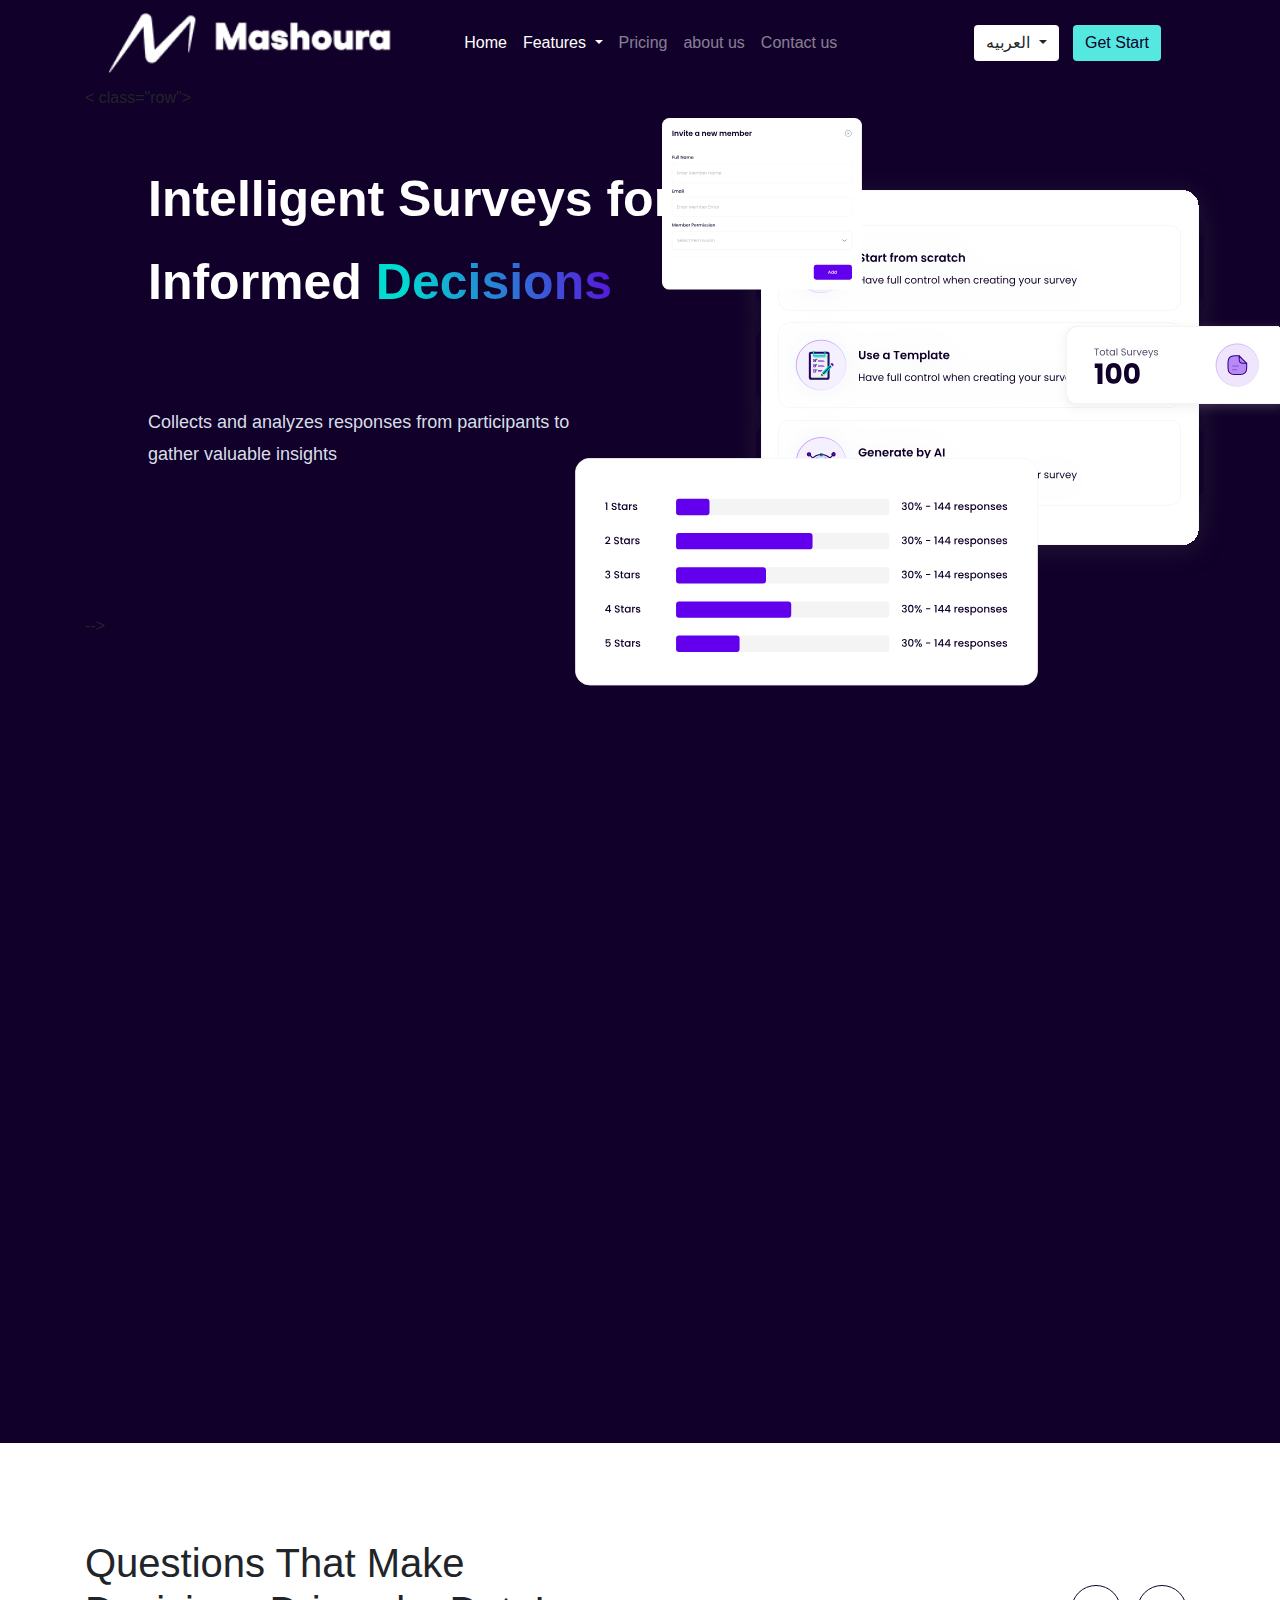
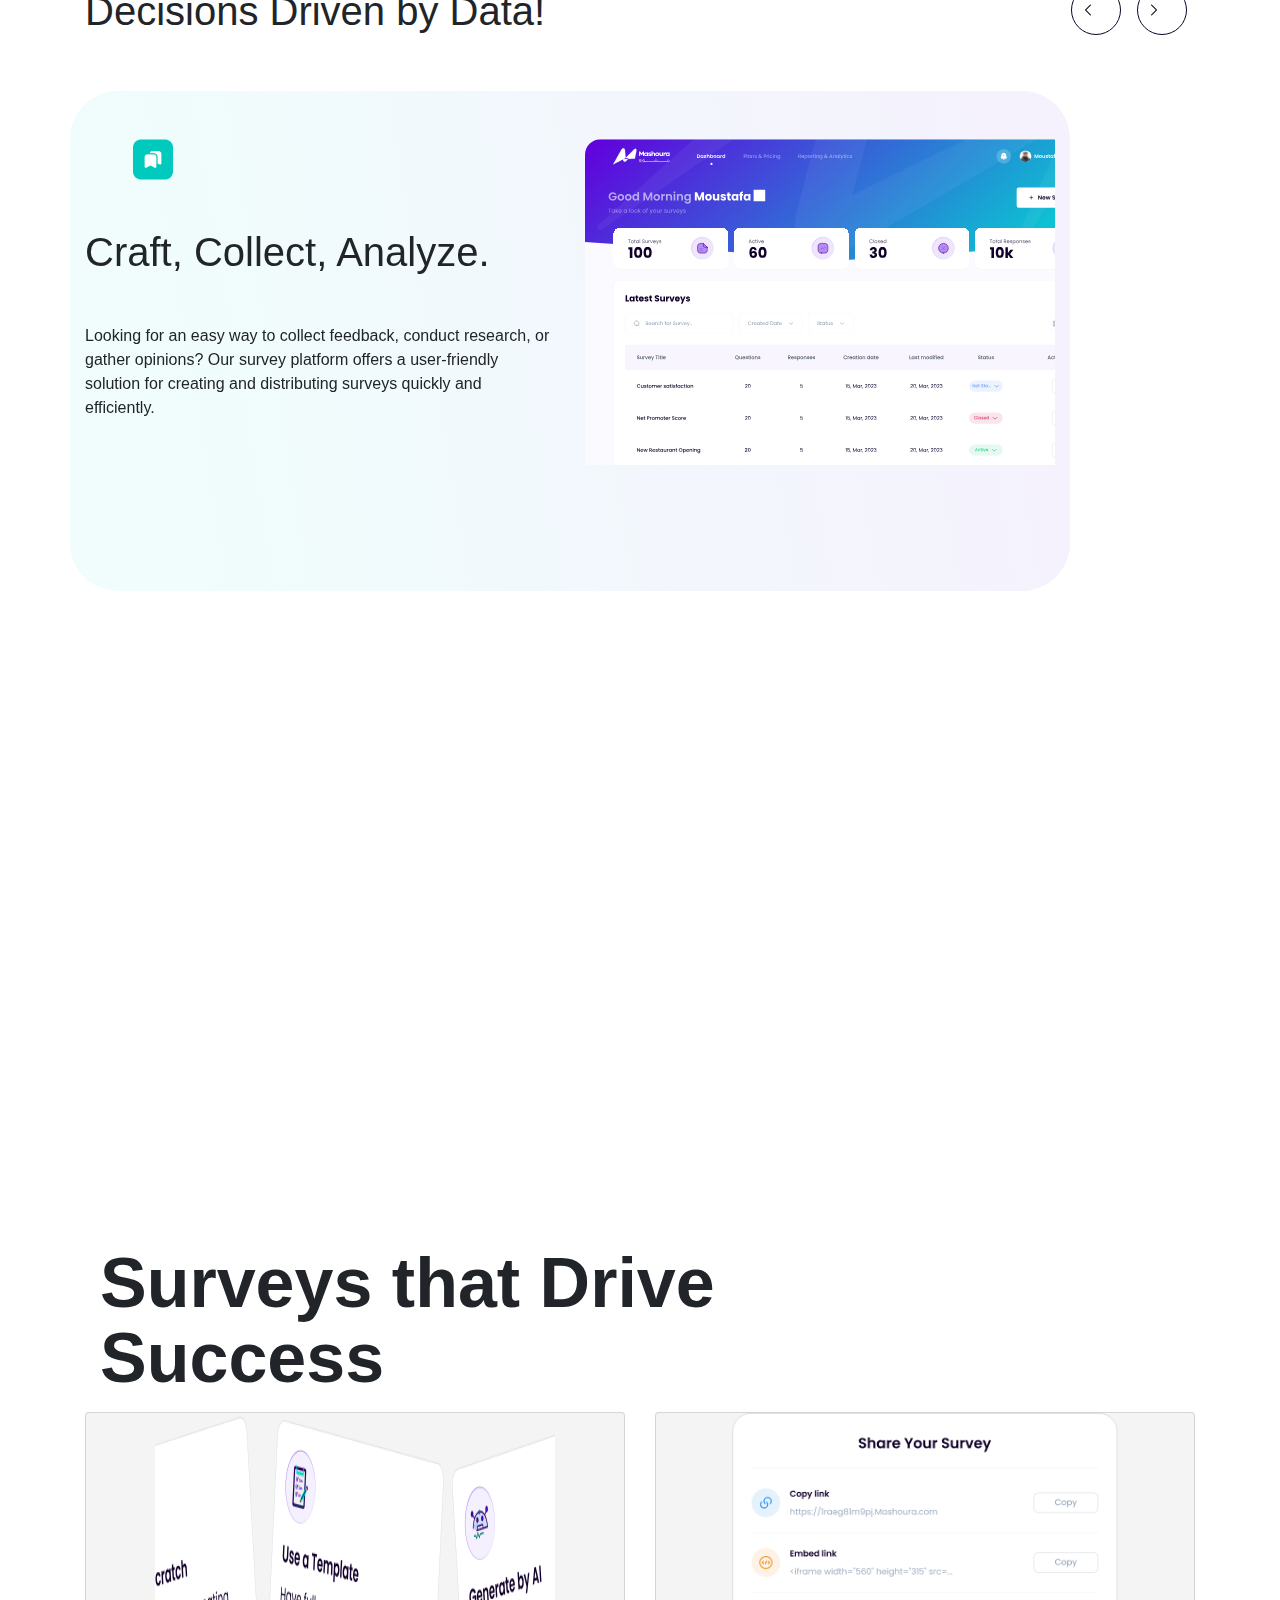
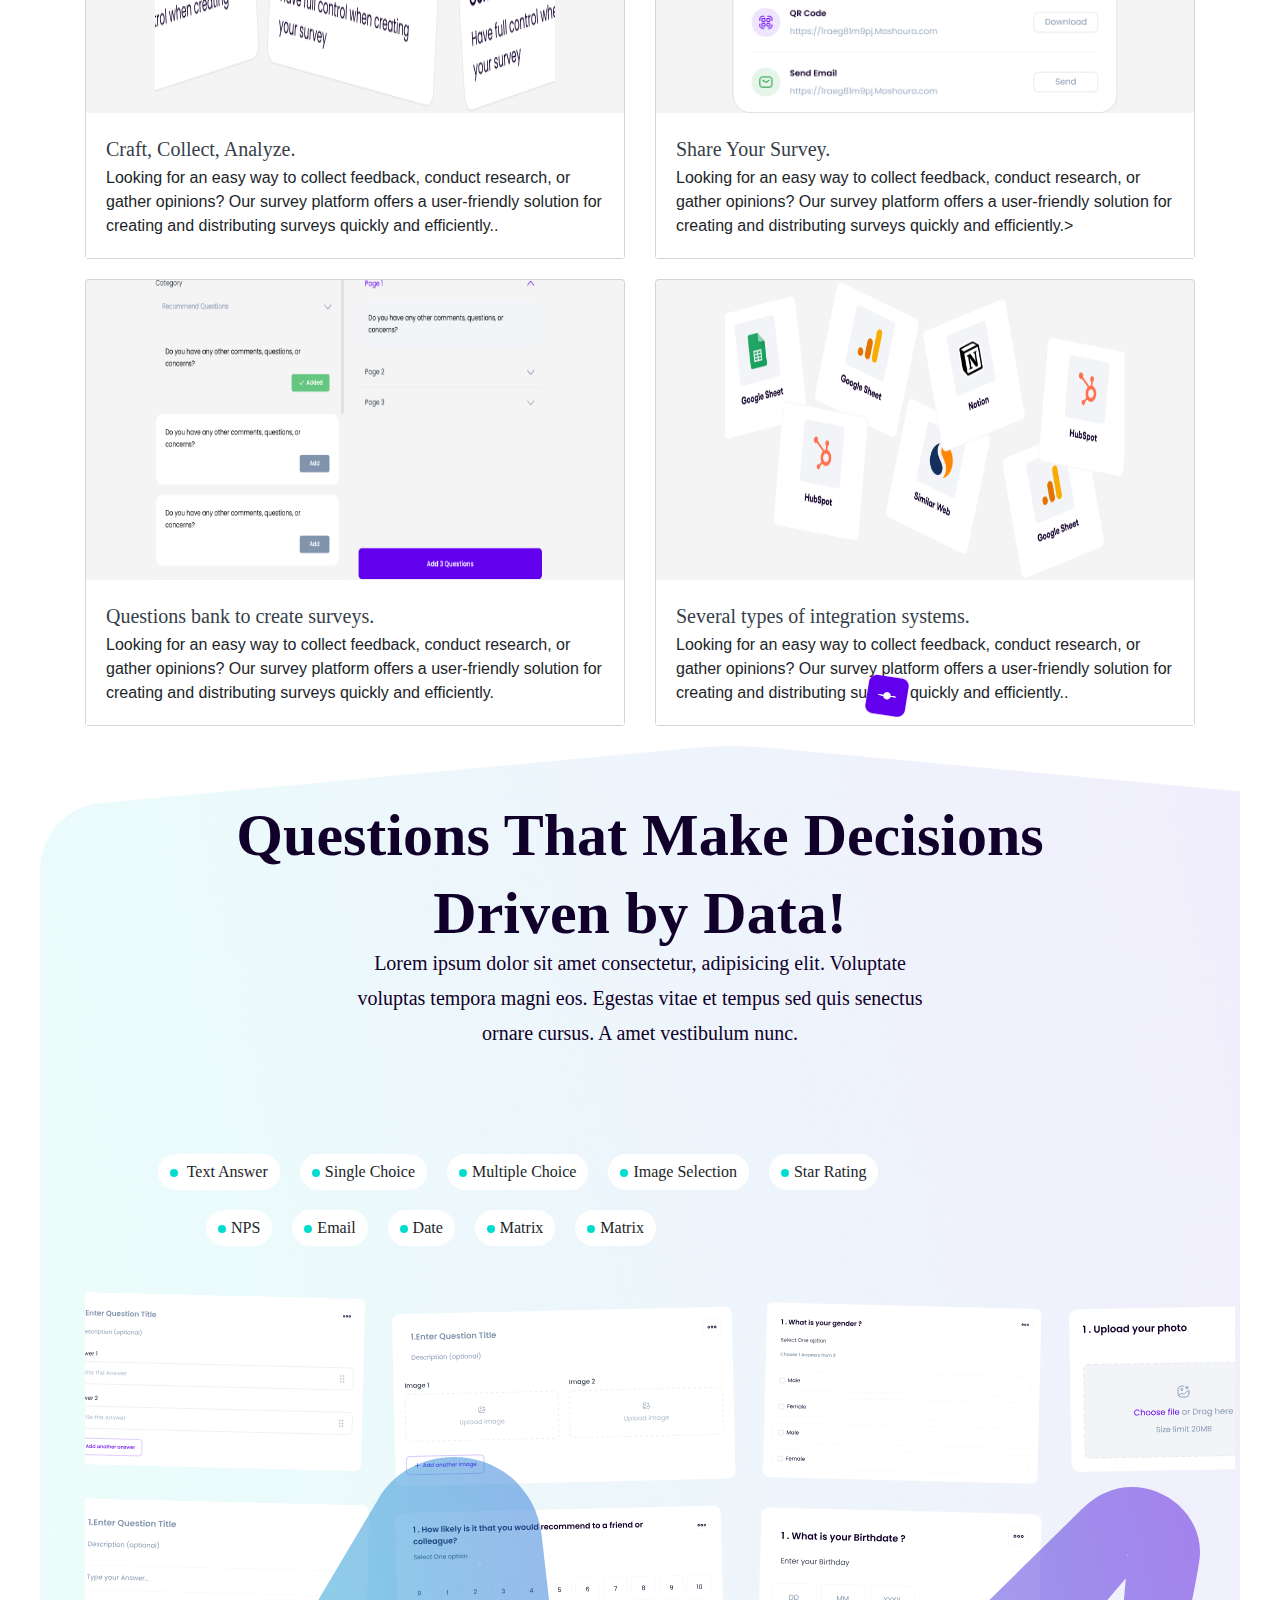
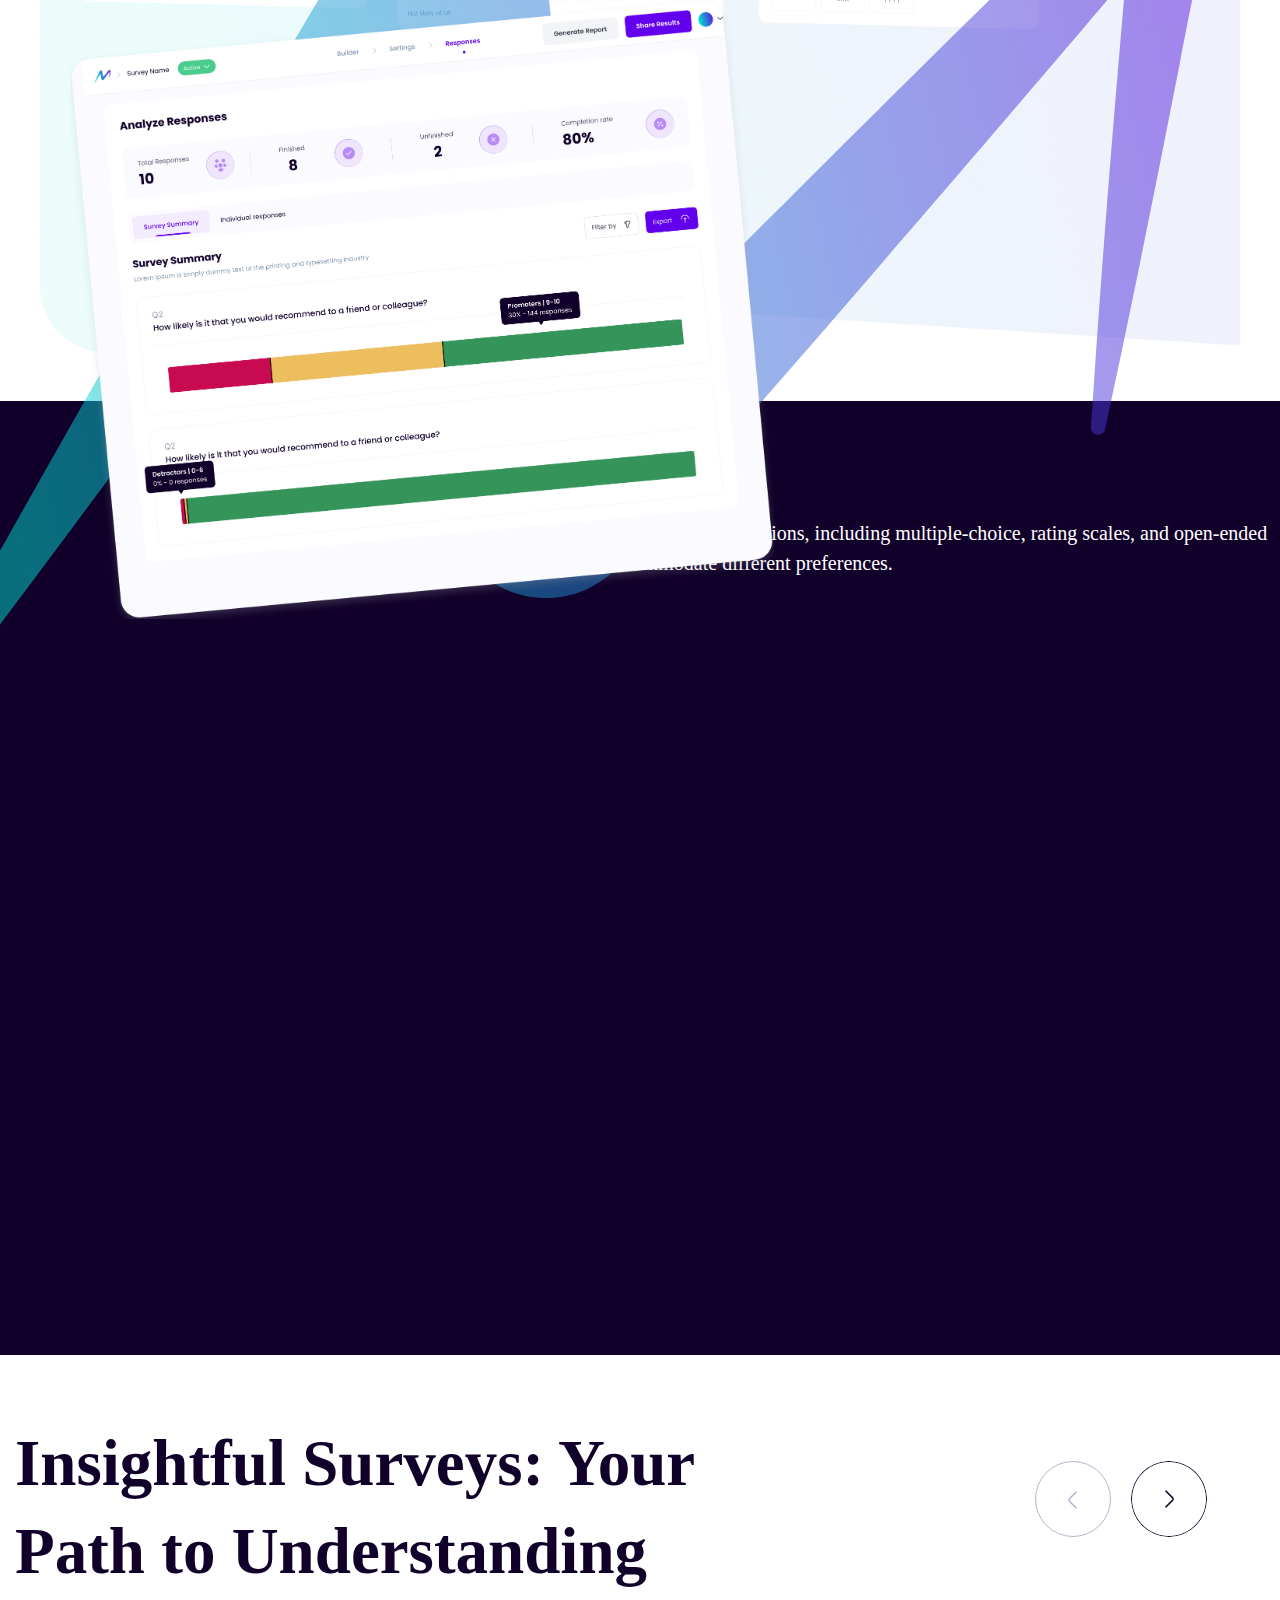
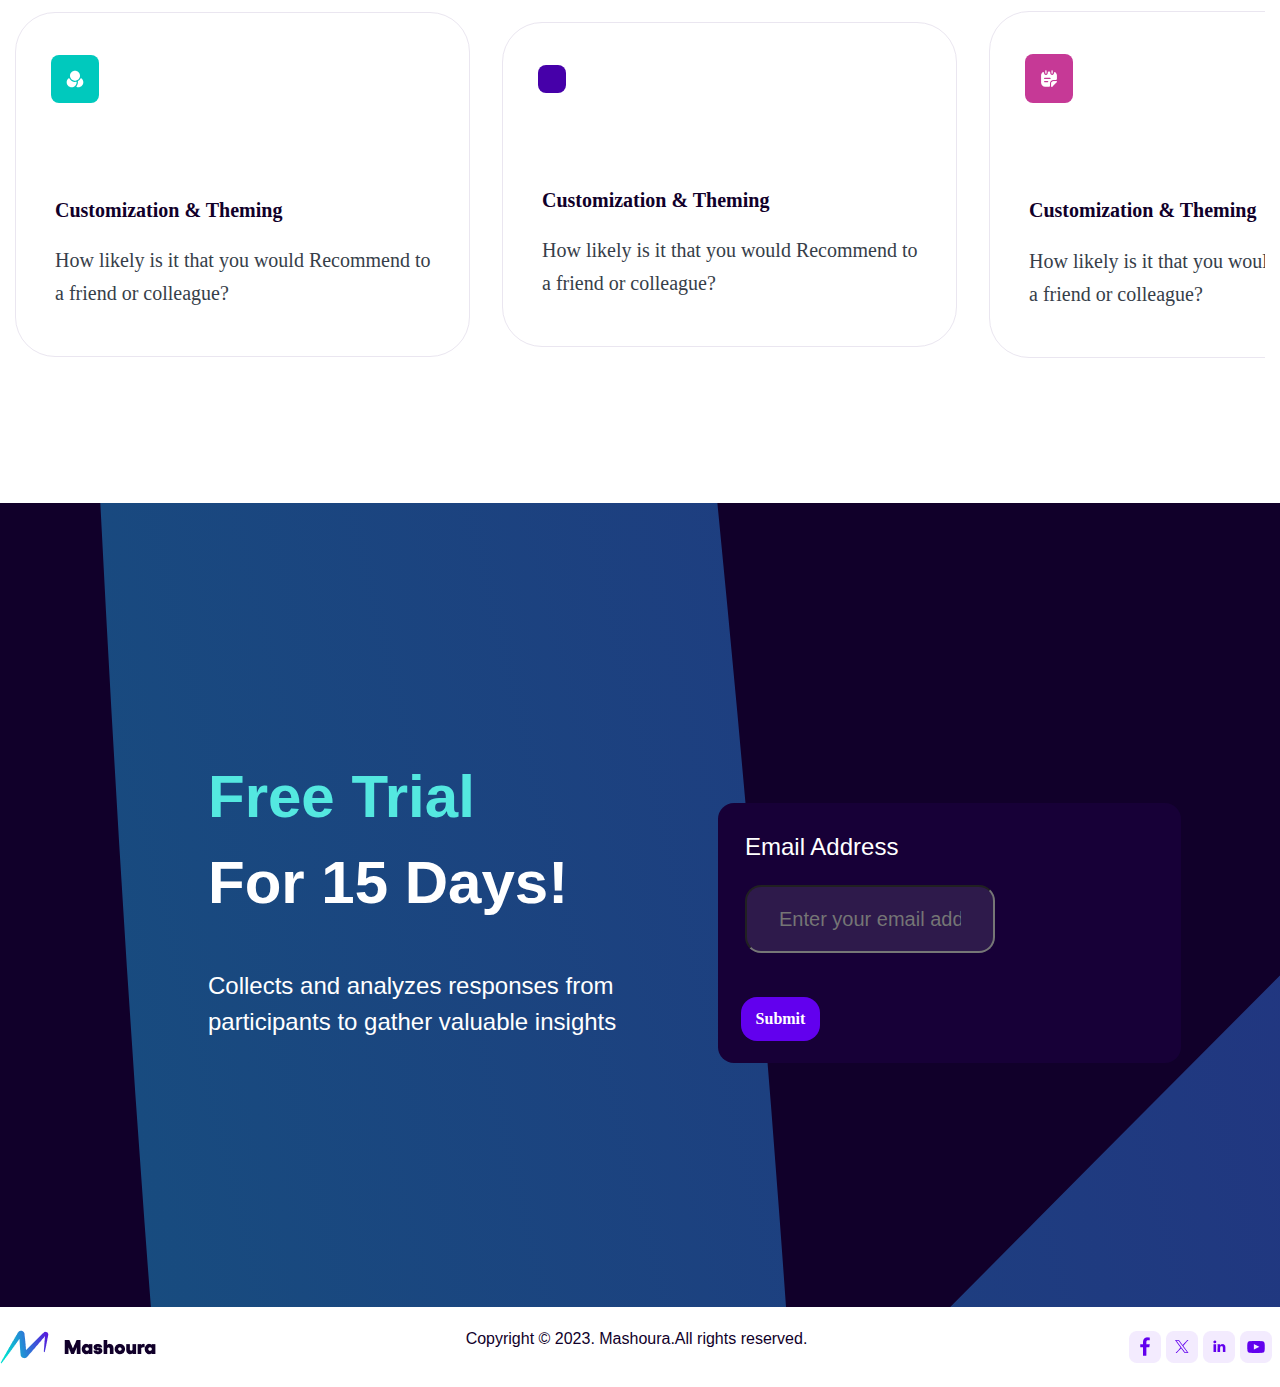
<file: feature.html>
<!DOCTYPE html>
<html lang="en">
<head>
  <meta charset="UTF-8">
  <meta name="viewport" content="width=device-width, initial-scale=1.0">
  <title>Bootstrap HTML Page</title>
  <!-- Bootstrap CSS -->
  <link href="https://stackpath.bootstrapcdn.com/bootstrap/4.5.2/css/bootstrap.min.css" rel="stylesheet">
  <link rel="stylesheet" href="https://unpkg.com/swiper/swiper-bundle.min.css">
  <link rel="stylesheet" href="https://cdnjs.cloudflare.com/ajax/libs/OwlCarousel2/2.3.4/assets/owl.carousel.min.css">
  <link rel="stylesheet" href="https://cdnjs.cloudflare.com/ajax/libs/OwlCarousel2/2.3.4/assets/owl.theme.default.min.css">
  
  <!-- Custom CSS -->
  <link href="./css/feature.css" rel="stylesheet">
</head>
<body>
<section class "container">
<nav style="background-color:#11002A ;" class="navbar navbar-expand-lg navbar-dark ">
    <div class="container">
        <a class="navbar-brand flex-grow-2 px-lg-4" href="#"><img src="./image/back.png" alt="kk" height="60"></a>
        <button class="navbar-toggler" type="button" data-toggle="collapse" data-target="#navbarNavDropdown"
          aria-controls="navbarNavDropdown" aria-expanded="false" aria-label="Toggle navigation">
          <span class="navbar-toggler-icon"></span>
        </button>
        <div class="collapse navbar-collapse justify-content-center px-lg-4 flex-grow-1" id="navbarNavDropdown">
          <ul class="navbar-nav">
            <li class="nav-item active"  >
              <a class="nav-link p-lg-2" href="index.html">Home </a>
            </li>
            <li class="nav-item dropdown active" ">
              <a class="nav-link dropdown-toggle p-lg-2" href="feature.html" id="navbarDropdownMenuLink" role="button"
                data-toggle="dropdown" aria-haspopup="true" aria-expanded="false">
                Features <span class="sr-only">(current)</span>
              </a>
              <div class="dropdown-menu" aria-labelledby="navbarDropdownMenuLink">
                <a class="dropdown-item" href="#">Action</a>
                <a class="dropdown-item" href="#">Another action</a>
                <a class="dropdown-item" href="#">Something else here</a>
                <img src="./image/f.png" style="position: absolute; left: 170px; top:0px;">

              </div>
            </li>
            <li class="nav-item">
              <a class="nav-link p-lg-2" href="#">Pricing</a>
            </li>
            <li class="nav-item">
              <a class="nav-link p-lg-2" href="#">about us</a>
            </li>
            <li class="nav-item">
              <a class="nav-link p-lg-2" href="#">Contact us</a>
            </li>
          </ul>
          <div class="d-flex align-items-center flex-grow-1 justify-content-end">
            <div class="dropdown">
              <button  class="btn dropdown-toggle mx-1" type="button" id="languageDropdown" data-bs-toggle="dropdown"
                aria-expanded="false">
                العربيه
              </button>
            </div>
            <button style="background-color: #54E8E0; color:#11002A ; " class="btn">Get Start</button>
          </div>
        </div>
    </div>
</nav>

<section class="hero-section ">
  <div class="container">
    < class="row">
      <div class="col-lg-4 col-md-12 col-sm-12 text-right  flex-wrap">
        <h1 class="m-5  ">
          Intelligent Surveys for Informed <span class="d">Decisions</span>
        </h1>
        <p class="lead  text-md-start text-wrap m-5">Collects and analyzes responses from participants to gather valuable insights</p>
      </div>
    
    <div class="col-lg-8 col-md-12 col-sm-12 p-md-5 d-flex img-container">
        <div class="img-survey">
          <img src="./image/Create a survey.svg" class="w-100">
        </div>
        <div class="img-sur2 d-none d-lg-block w-100">
          <img src="./image/Frame 1000005107.svg" class="" />
        </div>
        <div class="img-sur3 d-none d-lg-block w-100">
          <img src="./image/Chart 5.svg " >
        </div>
        <div class="img-sur4 d-none d-lg-block w-100">
          <img src="./image/Frame 1000004812.svg" >
        </div>
      </div>-->
    </div>
  </div>
</section>
</section>
<!-- Second section -->

<section class="que py-5 my-5">
  <div class="container overflow-hidden">
      <div class="row mb-5">
          <div class="col-lg-6 col-md-8 col-sm-12">
              <h1 class="fs-1 fw-bolder lh-base">Questions That Make Decisions Driven by Data!</h1>
          </div>
          <div class="col-lg-6 col-md-4 col-sm-12 d-flex justify-content-end align-items-end">
              <div class="btn-que m-2 left align-items-center align-content-center  ">
                  <img src="./image/left-chevron.png" class="img-fluid m-2" alt="Left Arrow">
              </div>
              <div class="btn-que m-2 Right align-content-center align-items-center ">
                  <img src="./image/chevron (1).png" class="img-fluid m-2" alt="Right Arrow">
              </div>
          </div>
      </div>
      <div class="swiper-container">
          <div class="swiper-wrapper">
              <div class="swiper-slide">
                  <div class="row que-div">
                      <div class="col-lg-6 col-md-8 col-sm-12">
                          <div class="m-5">
                              <img src="./image/Frame 1000005090 (3).png" class="img-fluid">
                          </div>
                          <h1 class="mb-5 fs-5 fw-bolder mt-5">Craft, Collect, Analyze.</h1>
                          <p class="lh-lg fs-5 fw-light">Looking for an easy way to collect feedback, conduct research, or gather opinions? Our survey platform offers a user-friendly solution for creating and distributing surveys quickly and efficiently.</p>
                      </div>
                      <div class="col-lg-6 col-md-4 col-sm-12 mt-5">
                          <img src="./image/Dashboard List View (1).svg" class="img-fluid" alt="Dashboard Image">
                      </div>
                  </div>
              </div>
              <div class="swiper-slide">
                  <div class="row que-div">
                      <div class="col-lg-6 col-md-8 col-sm-12">
                          <div class="m-5">
                              <img src="./image/Frame 1000005414 (1).png" class="img-fluid">
                          </div>
                          <h1 class="mb-5 fs-5 fw-bolder mt-5">Share Your Thoughts!</h1>
                          <p class="lh-lg fs-5 fw-light">Looking for an easy way to collect feedback, conduct research, or gather opinions? Our survey platform offers a user-friendly solution for creating and distributing surveys quickly and efficiently.</p>
                      </div>
                      <div class="col-lg-6 col-md-4 col-sm-12 mt-5">
                          <img src="./image/Welcoming  page.svg" class="img-fluid" alt="Dashboard Image">
                      </div>
                  </div>
              </div>
              <div class="swiper-slide">
                  <div class="row que-div">
                      <div class="col-lg-6 col-md-8 col-sm-12">
                          <div class="m-5">
                              <img src="./image/Frame 1000005414.png" class="img-fluid">
                          </div>
                          <h1 class="mb-5 fs-5 fw-bolder mt-5">Explore the Depths of Insight.</h1>
                          <p class="lh-lg fs-5 fw-light">Looking for an easy way to collect feedback, conduct research, or gather opinions? Our survey platform offers a user-friendly solution for creating and distributing surveys quickly and efficiently.</p>
                      </div>
                      <div class="col-lg-6 col-md-4 col-sm-12 mt-5">
                          <img src="./image/Desktop - 129.svg" class="img-fluid" alt="Dashboard Image">
                      </div>
                  </div>
              </div>
          </div>
          <div class="swiper-pagination"></div>
      </div>
  </div>
</section>
<section class="container sec-3">
  <div class="col-6">
    <p class="fs-1 fw-bolder sec-p ">Surveys that Drive Success</p></div>

    <div class="row row-cols-1 row-cols-md-2 g-4">
        <div class="col">
          <div class="card">
            <img src="./image/1 (2).png" class=" img-fixed-size img-fluid  " alt="...">
            <div class="card-body">
              <h1 class="card-title fw-bolder">Craft, Collect, Analyze.</h1>
              <p class="card-text fw-bold">Looking for an easy way to collect feedback, conduct research, or gather opinions? Our survey platform offers a user-friendly solution for creating and distributing surveys quickly and efficiently..</p>
            </div>
          </div>
        </div>
        <div class="col">
          <div class="card ">
           
            <img src="./image/2 (2).png" class="img-fixed-size  " alt="...">
       
            <div class="card-body ">
              <h1 class="card-title fw-bolder">Share Your Survey.</h1>
              <p class="card-text fw-bold">Looking for an easy way to collect feedback, conduct research, or gather opinions? Our survey platform offers a user-friendly solution for creating and distributing surveys quickly and efficiently.></p>
            </div>
          </div>
        </div>
        <div class="col">
          <div class="card">
            <img src="./image/3.png" class="img-fixed-size  " alt="...">
            <div class="card-body">
              <h1 class="card-title">Questions bank to create surveys.</h1>
              <p class="card-text">Looking for an easy way to collect feedback, conduct research, or gather opinions? Our survey platform offers a user-friendly solution for creating and distributing surveys quickly and efficiently.</p>
            </div>
          </div>
        </div>
        <div class="col">
          <div class="card">
            <img src="./image/4.png" class=" img-fixed-size" alt="...">
            <div class="card-body">
              <h1 class="card-title">Several types of integration systems.</h1>
              <p class="card-text">Looking for an easy way to collect feedback, conduct research, or gather opinions? Our survey platform offers a user-friendly solution for creating and distributing surveys quickly and efficiently..</p>
            </div>
          </div>
        </div>
      </div>

</section>
<section class="shape-stack1 container">
  <div  class="container">

    <div class="d-flex justify-content-center align-items-center container">
      <h1 class="ph ">Questions That Make Decisions 
        <br>Driven by Data!</h1>
      <p class="ph-1">Lorem ipsum dolor sit amet consectetur, adipisicing elit. Voluptate voluptas tempora magni eos. Egestas vitae et tempus sed quis senectus ornare cursus. A amet vestibulum nunc.</p>
    </div>

    
      <div class="row justify-content-between align-items-center m-5  te">
          <div class="col-lg-12 col-md-6 col-sm-12">
              <div class="d-flex flex-wrap gap-4">
                  <button class="btn  rounded-pill"><div class="circle"></div> Text Answer</button>
                  <button class="btn  rounded-pill"><div class="circle"></div>Single Choice</button>
                  <button class="btn  rounded-pill"><div class="circle"></div>Multiple Choice</button>
                  <button class="btn  rounded-pill"><div class="circle"></div>Image Selection</button>
                  <button class="btn rounded-pill"><div class="circle"></div>Star Rating</button>
               
                  
              </div>
          </div>
          <div class="col-lg-12 col-md-6 col-sm-12">
              <div class="d-flex flex-wrap gap-4 align-content-center align-items-center mx-5">
                <button class="btn  rounded-pill"><div class="circle"></div>NPS</button>
                  <button class="btn  rounded-pill"><div class="circle"></div>Email</button>
                  <button class="btn  rounded-pill"><div class="circle"></div>Date</button>
                  <button class="btn  rounded-pill"><div class="circle"></div>Matrix</button>
                  <button class="btn  rounded-pill"><div class="circle"></div>Matrix</button>
              </div>
          </div>
      </div>
  
    <img class="mask" alt="" src="./public/mask-group.svg">
  
  <img class="shape" loading="lazy" alt="" src="./public/frame-1000005090@2x.png">
  <img class="input" loading="lazy" alt="" src="./public/frame-1000005943@2x.png">
  <img class="link" loading="lazy" alt="" src="./public/frame-1000005946@2x.png">
  <img class="logic" loading="lazy" alt="" src="./public/star-2.svg">
</div>
</section>


<section class=" d-flex flex-column align-content-start align-items-start mw-100 sec5 my-5" >
  <div class="sec-5">
    <div class="evaluate">
      <h1 class="elevate1">Elevate Your
        <br> Insights</h1>

    </div>
    <div class="pha d-flex flex-column align-items-start justify-content-start mw-100">
      <h1 class="we">
        We offer a variety of response options, including
        multiple-choice, rating scales, and open-ended questions, to
        accommodate different preferences.
      </h1>
    </div>
  </div>
  
  <div class="vector">
    <img class="vector-icon6" alt="" src="./public/vector-8.svg">

    <img class="img1" loading="lazy" alt="" src="./public/responses-survey-summary@2x.png">

    <img class="img2" alt="" src="./public/responses-survey-summary-1@2x.png">
  <div/>
  
</section>
<section class="d-flex flex-column align-content-center align-items-start mw-100 container sec7">
  <div class=" d-flex flex-column align-items-start justify-content-start mw-100">
    <div class="d-flex flex-row align-items-end justify-content-between mw-100 align-self-stretch">
      <h1 class="insightful ">
        Insightful Surveys: Your Path to Understanding
      </h1>
      <div class="d-flex flex-row align-content-end m-5 align-items-end  mw-100">
        <button class="arrow-up" onclick="prevCard()">
          <img class="icon3" alt="" src="./public/arrowup-2@2x.png"  onclick="prevCard()">
        </button>
        <img class="arrow-down" alt="" src="./public/frame-1000005847@2x.png" onclick="nextCard()">
      </div>
    </div>
    <div class="d-flex flex-row mw-100 align-items-start justify-content-start fs-5 overflow-hidden owl-carousel owl-theme "id="owl-demo" >
      <div class="owl-carousel" id="owl-demo">
      <div class="d-flex flex-row justify-content-start align-items-center p-0 mw-100  flex-shrink-0" >
        <div class="item">
        <div class="card1 card d-flex flex-column align-items-start justify-content-start flex-shrink-0 m-3">
          <div class="colorfilter-wrapper">
            <img class="colorfilter-icon2" alt="" src="./public/colorfilter-2.svg">
          </div>
          <div class="d-block flex-column mw-100 align-items-start justify-content-start m-1 align-self-stretch">
            <h1 class="customization-theming">
              Customization &amp; Theming
            </h1>
            <h1 class="card-title">
              How likely is it that you would Recommend to a friend or
              colleague?
            </h1>
          </div>
        </div>
      </div>
      <div class="item">
        <div class="card1 card d-flex flex-column align-items-start justify-content-start flex-shrink-0 m-3">
          <div style="background-color: #4600a9;" class="colorfilter-wrapper">
            <img class="sticker-icon" loading="lazy" alt="" src="./public/sticker.svg">
          </div>
          <div class="d-block flex-column mw-100 align-items-start justify-content-start m-1 align-self-stretch">
            <h1 class="customization-theming">
              Customization &amp; Theming
            </h1>
            <h1 class="card-title">
              How likely is it that you would Recommend to a friend or
              colleague?
            </h1>
          </div>
        </div></div>
<div class="item">
        <div class="card1 card d-flex flex-column align-items-start justify-content-start flex-shrink-0 m-3">
          <button style="background-color: #c63996" class="colorfilter-wrapper border-0">
            <img class="stickynote-icon1" alt="" src="./public/stickynote.svg">
          </button>
          <div class="d-block flex-column mw-100 align-items-start justify-content-start m-1 align-self-stretch">
            <h1 class="customization-theming">
              Customization &amp; Theming
            </h1>
            <h1 class="card-title">
              How likely is it that you would Recommend to a friend or
              colleague?
            </h1>
          </div>
        </div>
      </div>
      <div class="item">
        <div class="card1 card d-flex flex-column align-items-start justify-content-start flex-shrink-0 m-3">
          <div class="colorfilter-wrapper">
            <img class="colorfilter-icon2" alt="" src="./public/colorfilter-2.svg">
          </div>
          <div class="d-block flex-column mw-100 align-items-start justify-content-start m-1 align-self-stretch">
            <h1 class="customization-theming">
              Customization &amp; Theming
            </h1>
            <h1 class="card-title">
              How likely is it that you would Recommend to a friend or
              colleague?
            </h1>
          </div>
        </div>
      </div>
        <div class="card1 card d-flex flex-column align-items-start justify-content-start flex-shrink-0 m-3">
          <div style="background-color: #4600a9;" class="colorfilter-wrapper">
            <img class="sticker-icon" loading="lazy" alt="" src="./public/sticker.svg">
          </div>
          <div class="d-block flex-column mw-100 align-items-start justify-content-start m-1 align-self-stretch">
            <h1 class="customization-theming">
              Customization &amp; Theming
            </h1>
            <h1 class="card-title">
              How likely is it that you would Recommend to a friend or
              colleague?
            </h1>
          </div>
        </div>
        <div class="card1 card d-flex flex-column align-items-start justify-content-start flex-shrink-0 m-3">
          <button style="background-color: #c63996" class="colorfilter-wrapper border-0">
            <img class="stickynote-icon1" alt="" src="./public/stickynote.svg">
          </button>
          <div class="d-block flex-column mw-100 align-items-start justify-content-start m-1 align-self-stretch">
            <h1 class="customization-theming">
              Customization &amp; Theming
            </h1>
            <h1 class="card-title">
              How likely is it that you would Recommend to a friend or
              colleague?
            </h1>
          </div>
        </div>
      </div>
    </div>
  </div>
  </div>

</section>




<section class="d-flex flex-column justify-content-start align-items-start align-self-stretch mw-100   ">
<div class="d-flex align-self-stretch flex-row  align-items-start justify-content-between  mw-100 contact container ">

    <img class="vector-7" src="./public/vector-8.svg">

    <div class="inner d-flex flex-row align-items-start justify-content-start mw-100">
      <div class="d-flex align-self-stretch   flex-column mw-100 align-items-start justify-content-start z-1 m-5">
        <h1 class="free">
          <p style="color: #54E8E0;"  class="m-0 ">Free Trial</p>
          <p  style="color: #fff;"  class="m-0">For 15 Days!</p>
        </h1>
        <h1 class="collects">
          <p class="collects-and-analyzes1">
            Collects and analyzes responses from participants
            to gather valuable insights
          </p>
      </div>
    </div>
    <div class="form d-flex flex-column overflow-hidden flex-shrink-0  mw-100  align-items-start justify-content-center">
      <div class="align-self-stretch d-flex flex-column  align-items-start justify-content-start  m-1" >
        <h1 class="email-address">Email Address</h1>
        <input class="f-input" type="email" id="email" name="email" placeholder="Enter your email address" required />
      </div>
      <button class="submit">
        <div class="submit1">Submit</div>
      </button>
    </div>
  </div>
</div>
</section>


<footer class="d-flex justify-content-between align-items-center py-3 footer ">
  <img src="./image/Frame 14.png">
  <p style="color: #11002A;">
    Copyright © 2023. Mashoura.All rights reserved.
  </p>
  <div class="d-flex justify-content-between p-2">
    <a href="http://facebook.com"><img style="margin-left: 5px;"   src="./image/Social Network.png"></a>
    <a href="http://x.com"><img style="margin-left: 5px;"  src="./image/Social Network (1).png"></a>
    <a href="http://linkedin"><img style="margin-left: 5px;"  src="./image/Social Network (2).png"></a>
    <a href="htttp://youtube"><img  style="margin-left: 5px;" src="./image/Social Network (3).png"></a>
  </div>
  </footer>




<!-- Bootstrap JS (optional) -->
<script src="https://code.jquery.com/jquery-3.5.1.slim.min.js"></script>
<script src="https://cdn.jsdelivr.net/npm/@popperjs/core@2.5.3/dist/umd/popper.min.js"></script>
<script src="https://stackpath.bootstrapcdn.com/bootstrap/4.5.2/js/bootstrap.min.js"></script>
<script src="https://unpkg.com/swiper/swiper-bundle.min.js"></script>
<script src="https://unpkg.com/swiper/swiper-bundle.min.js"></script>
<script src="https://ajax.googleapis.com/ajax/libs/jquery/3.6.0/jquery.min.js"></script>
<script src="https://cdnjs.cloudflare.com/ajax/libs/OwlCarousel2/2.3.4/owl.carousel.min.js"></script>
<script>
<!-- Custom JS -->

function prevCard() {
  var owl = $('#owl-demo');
  owl.trigger('prev.owl.carousel');
}

function nextCard() {
  var owl = $('#owl-demo');
  owl.trigger('next.owl.carousel');
}

</script>
<script src="./js/feature.js"></script>

</body>
</html>
</file>
<file: css/feature.css>
/* Navbar styles */
nav a {
    color: #fff;
}

.nav a:hover, .nav a:focus {
    text-decoration: none;
    color: aqua;
}
.navbar-toggler{
    color:#fff;
  font-size: 20px;
}
.dropdown-menu{
    width:500px;
    height:180px;
  }

/* Hero section styles */
.hero-section {
    background: #11002A;
    height: 150.77847113884556vh;
}

.hero-section h1 {
    width: 550px;
    height: 200px;
    text-align: left;
    font-weight: 800;
    font-size: 50px;
    line-height: 83px;
    color: #FFFFFF;
}

.hero-section p {
    width: 450px;
    height: 64px;
    text-align: left;
    font-weight: 400;
    font-size: 18px;
    line-height: 32px;
    color: #D8DEE6;
    text-wrap: wrap;
    flex: none;
    order: 1;
    flex-grow: 0;
}

/* Image container styles */
.img-container {
    position: relative;
  display: flex;
 justify-content: center;
 align-items: center;
  max-width:  570px;
  margin: auto !important;
  top:-500px;
  left: 300px;
}

.img-survey,
.img-sur2,
.img-sur3,
.img-sur4 {
    display: flex;
    flex-direction: row;
    
}

.img-survey {
    position: absolute;
    top:150px;
    left: 80px;
    z-index: 1;
    max-width: 750px;
}

.img-sur2 {
    position: absolute;
    top: 100px;
    left: 7px;
    z-index: 2;

}

.img-sur3 {
    position: absolute;
    top:440px;
    left:-80px;
  z-index: 3;
  max-width: 50px;
}

.img-sur4 {
    position: absolute;
    top: 300px;
    left: 400px;
    max-width: 50px;
  z-index: 4;
}
/* Custom gradient text */
.d {
    background: linear-gradient(80.5deg, #00DDD0 10.74%, #6100DD 108.1%);
    -webkit-background-clip: text;
    -webkit-text-fill-color: transparent;
}
/* seconed section*/
.que{
    height: 145.2418096723869vh;
    background-color: #fff;
}
.btn-que{
    width:50px;
    height:50px;
    border-radius: 50%;
    border: 1px solid #11002A;

}
.que-div{
    
    width:1000px;
    height: 500px;

box-sizing: border-box;

background: linear-gradient(80.5deg, rgba(0, 221, 208, 0.06) 10.74%, rgba(97, 0, 221, 0.06) 108.1%), #FFFFFF;
border-radius: 48px;
}

@media (max-width: 992.98px) {
    .que-div .img-fluid {
        display: none;
    }
}
.sec-p {
    width: 700px;
    height:150px;
   font-size: 70px;
   font-weight: 700;
   line-height: 75px;
   text-align: left;
   }

.card{

    background-color: #F4F4F4;
    margin-bottom: 20px;
     
    }
    .card-body{
        background-color: #ffff;
    }
    .img-fixed-size {
        max-width: 400px; 
       height: 300px; 
    
        justify-content: center; 
        display: flex; 
        align-items: center; 
        margin: auto; 
    }
    .shape-stack1 {
  
        display: flex;
        flex-direction: row;
        align-items: flex-start;
        justify-content: flex-start;
    
        box-sizing: border-box;
        position: relative;
        max-width: 100%;
        flex-shrink: 0;
        text-align: left;
        font-size: 80px;
        color: #11002a;
        font-family: Yellix;
       max-width: 1200px;
    background-image: url('../image/re.png'); 
    background-repeat: no-repeat;
    
    
    background-size: cover;
    }
    .shape {
        height: 46.5px;
        width: 46.5px;
        margin: 0 !important;
        position: absolute;
        right: 256.5px;
        bottom: 947px;
        border-radius: 8px;
        object-fit: contain;
        z-index: 1;
    }
    .input {
        height: 45.6px;
        width: 45.6px;
        margin: 0 !important;
        position: absolute;
        bottom: 1234.7px;
        left: 824.2px;
        border-radius: 8px;
        object-fit: contain;
        z-index: 1;
    }
    .link {
        height: 52.8px;
        width: 52.8px;
        margin: 0 !important;
        position: absolute;
        bottom: 790.7px;
        left: 99px;
        border-radius: 8px;
        object-fit: contain;
        z-index: 1;
    }
    .btn{
        background-color: #fff;
        border:#000;
        margin: 10px;
    }
    
    .circle{
        width: 8px;
        height:8px;
        border-radius: 50%;
        background-color: #00DDD0;
        display: inline-block;
        margin-right: 5px;
    
    }
    .mask {
        height: 787px;
        width: 1150px;
        flex: 1;
     overflow: hidden;
       margin-top: 300px;
       z-index:0;
       
       
    }
    .ph{
    height: 176px;
    
    font-family: 'Yellix';
    font-style: normal;
    font-weight: 900;
    font-size: 60px;
    line-height: 78px;
    
    text-align: center;
    
    color: #11002A;
    
    flex: none;
    order: 0;
    flex-grow: 0;
    position: absolute;
    top:50px;
    
    }
    .ph-1{ 
    
    height: 70px;
    font-family: 'Yellix';
    font-style: normal;
    font-weight: 400;
    font-size: 20px;
    line-height: 35px;
    width:600px;
    text-align: center;
    
    color: #11002A;
    position: absolute;
    flex: none;
    order: 1;
    flex-grow: 0;
    top:200px;
    
    }
    .te{
        position: absolute;
        top:350px;
    }

    .sec5{
        align-self: stretch;
     
        box-sizing: border-box;
        gap: 180px;
        flex-shrink: 0;
        text-align: left;
        font-size: 88px;
        color: #fff;
        font-family: Yellix;
    }
    .sec-5{
        align-self: stretch;
        height: 954px;
        position: relative;
        background-color: #11002a;
        overflow: hidden;
        flex-shrink: 0;
        max-width: 100%;
    }
    .evaluate{
        position: absolute;
        top: 104px;
        left: 132px;
        width: 1656px;
        display: flex;
        flex-direction: row;
        align-items: flex-start;
        justify-content: space-between;
        max-width: 100%;
        gap: 20px;
        z-index: 1;}
        .evaluate1{
        
        text-align: left;
        color: #fff;
        margin: 0;
        width: 701px;
        position: relative;
        line-height: 83px;
        font-weight: 900;
        font-family: inherit;
        display: inline-block;
        flex-shrink: 0;
        min-width: 701px;
        max-width: 100%;}
.pha{

    width: 821px;
    padding: 47px 0px 0px;
    box-sizing: border-box;
    min-width: 821px;
 
    font-size: 20px;
    position: absolute;
    left:500px;
    top:70px;
}
.we{
    letter-spacing: normal;
    text-align: left;
    color: #fff;
    margin: 0;
    align-self: stretch;
    position: relative;
    font-size: inherit;
    line-height: 30px;
    font-weight: 400;
    font-family: inherit;
}
.vector {
    position: absolute;
    top: 171px;
    left: 0px;
   
    height: 1156px;
}

.vector-icon6 {
    position: absolute;
    height: 100%;
    top: 4350px;
    bottom: 10px;
    left: -100px;
    max-height: 100%;
    width: 1300px;
    overflow: hidden;

}

.img1 {
    position: absolute;
    top: 4531px;
    left: 540px;
    border-radius: 24px;
    width: 719.8px;
    height: 832.1px;
    overflow: hidden;
    object-fit: contain;
    z-index: 1;
}

.img2 {
    position: absolute;
    top: 4539.9px;
    left: 70.2px;
    border-radius: 24px;
    width: 704px;
    height: 795.6px;
    overflow: hidden;
    object-fit: contain;
    z-index: 2;
}
.sec7{
    align-self: stretch;
   
    box-sizing: border-box;
height: 700px;
    flex-shrink: 0;

    text-align: left;
    font-size: 65px;
  color:#11002a;
    font-family: Yellix;
}
.insightful{
letter-spacing: normal;
text-align: left;
color: #11002a;
margin: 0;
width: 800px;
position: relative;
font-size: inherit;
line-height: 88px;
font-weight: 600;
font-family: inherit;
display: inline-block;
flex-shrink: 0;
max-width: 100%;
}
.arrow-up{
cursor: pointer;
border: 1px solid #bdb0cf;
padding: 26px 25px;
background-color: rgba(255, 255, 255, 0.4);
height: 76px;
width: 76px;
border-radius: 100px;
box-sizing: border-box;
overflow: hidden;
flex-shrink: 0;
display: flex;
flex-direction: row;
align-items: flex-start;
justify-content: flex-start;
margin:10px;

}
.icon3{
    height: 24px;
    width: 24px;
    position: relative;
    object-fit: contain;
    
}
.arrow-down{

    height: 76px;
    width: 76px;
    border-radius: 100px;
    overflow: hidden;
    flex-shrink: 0;
    object-fit: contain;
    min-height: 76px;
    margin: 10px;
}
.card1{
    width: 455px;
    border-radius: 40px;
    background-color: #fff;
    border: 1px solid #eae6f0;
    box-sizing: border-box;
   
    padding: 42px 22px 42px 35px;
    gap: 40px;
  
}
.colorfilter-wrapper {
    border-radius: 8px;
    background-color: #00c9bd;
    display: flex;
    flex-direction: row;
    align-items: flex-start;
    justify-content: flex-start;
    padding: 14px;
}
.customization-theming {
    margin: 0;
    width: 326px;
    position: relative;
    font-size: inherit;
    line-height: 48px;
    font-weight: 600;
    font-size: 20px;
    font-family: inherit;
    display: inline-block;
    max-width: 100%;
}


.card-title {
    margin: 0;
    align-self: stretch;
    position: relative;
    font-size: 20px;
    line-height: 33px;
    font-weight: 400;
    font-family: Poppins;
    color: #363e49;
}



.contact {
 
    background-color: #11002a;
    overflow: hidden;
    padding: 200px 160px 200px;
    box-sizing: border-box;
    position: relative;
    
    gap: 20px;
}
.vector-7 {
    height: 3807px;
    width: 5600px;
    position: absolute;
    margin: 0 !important;
    bottom: -1615px;
    left: calc(50% - 2800px);
    z-index: 1;
}

.inner {
    width: 558px;
   
    padding: 3px 0px ;
    box-sizing: border-box;
    min-width: 558px;
  
}
.free {
    margin: 0;
    height: 214px;
    position: relative;
    font-size: 60px;
    line-height: 86px;
    font-weight: 900;
    font-family: inherit;
    display: inline-block;
    z-index: 1;
}
.collects {
    margin: 0;
    position: relative;
    font-size: 24px;
    line-height: 36px;
    font-weight: 400;
    font-family: inherit;
    color: #fff;
    display: inline-block;
    max-width: 100%;
    z-index: 1;
}

.form{
    width: 463px;
    border-radius: 16px;
    background-color: #170037;
  
    padding:22px 23px;
    box-sizing: border-box;
    gap: 40px;
    min-width: 463px;
position: relative;
    z-index: 1;
    font-size: 20px;
    color: #fff;
    top:100px;
    right: 20px;
}
.email-address {
    margin: 0;
    position: relative;
    font-size: 24px;
    line-height: 36px;
    font-weight: 200;
    font-family: inherit;
    display: inline-block;
    min-width: 127px;
    margin-bottom: 20px;
}

.f-input {
    display: flex;
    flex-direction: row;
    align-items: flex-start;
    padding: 16px 32px;
    width: 250px;
    height: 68px;
    background-color: rgba(255, 255, 255, 0.1);
    border-radius: 16px;
    flex: none;
    order: 1;
    flex-grow: 0;
  }
  .submit {
    cursor: pointer;
    border: none;
    padding: 10px;
    background-color: #6200ee;
    border-radius: 16px;
    display: flex;
    flex-direction: row;
    align-items: center;
    justify-content: center;
}
.submit1 {
    position: relative;
    font-size: 16px;
    line-height: 24px;
    font-weight: 600;
    font-family: Poppins;
    color: #fff;
    text-align: center;
    display: inline-block;
    min-width: 59px;
}
.owl-carousel {
    display: flex;
    overflow-x: auto;
    scroll-snap-type: x mandatory;
    -webkit-overflow-scrolling: touch; 
    scrollbar-width: none; 
    -ms-overflow-style: none; 
  }

  .owl-carousel::-webkit-scrollbar {
    display: none; 
  }

  .card {
    flex: 0 0 auto;
    scroll-snap-align: start;
  }
</file>
